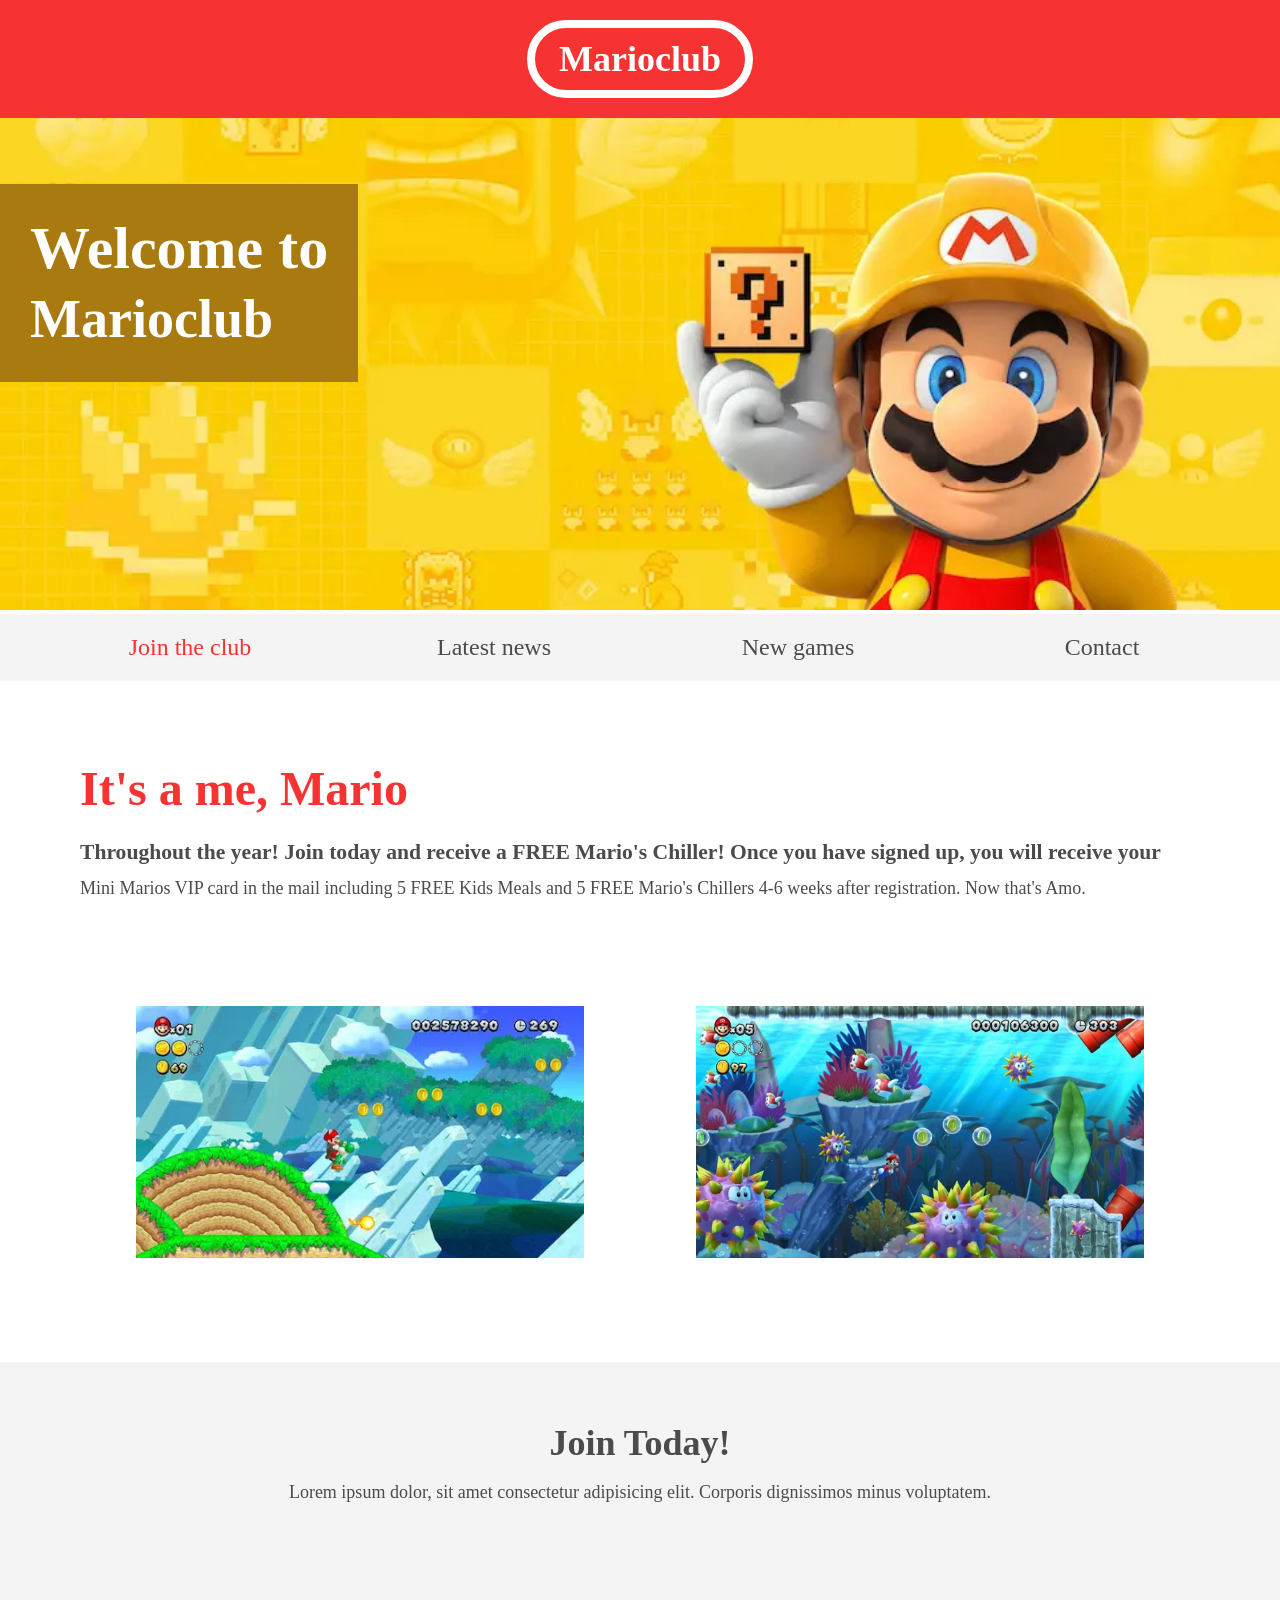
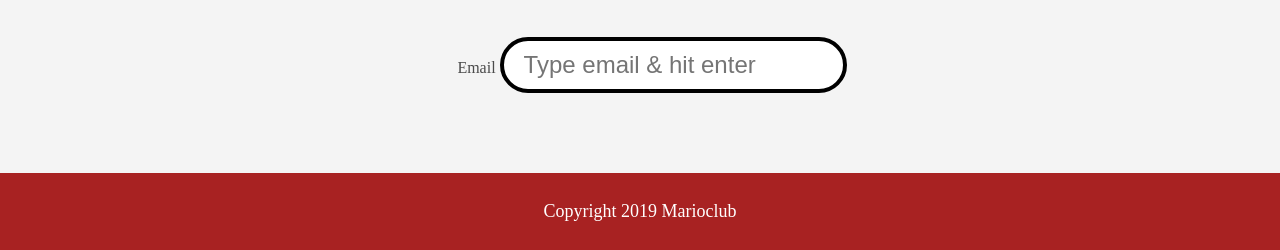
<file: index.html>
<!DOCTYPE html>
<html lang="en">

<head>
    <meta charset="UTF-8">
    <meta name="viewport" 
    content="width=device-width, initial-scale=1.0">

    <title>Marioclub - Home</title>


    <link rel="shortcut icon" href="img/favicon.ico" type="image/x-icon">
    <link rel="icon" href="img/favicon.ico" type="image/x-icon">
    <link rel="stylesheet" href="css/style.css">
    
</head>

<body>
    <header>
        <a href="index.html">
            <div class="logo">Marioclub</div>
        </a>
    </header>
    <section class="banner">
        <img src="img/banner.webp" alt="marioclub welcome banner">
        <div class="welcome">
            <h1>Welcome to <br><span>Marioclub</span></h1>
        </div>
    </section>
    <nav class="main-nav">
        <ul>
            <li><a href="index.html" class="join" aria-current="page">Join the club</a></li>
            <li><a href="news.html">Latest news</a></li>
            <li><a href="games.html">New games</a></li>
            <li><a href="contact.html">Contact</a></li>
        </ul>
    </nav>
    <main>
        <article>
            <h2>It's a me, Mario</h2>
            <p>Throughout the year! Join today and receive a FREE Mario's Chiller! Once you have signed up, you will receive your Mini Marios VIP card in the mail including 5 FREE Kids Meals and 5 FREE Mario's Chillers 4-6 weeks after registration. Now that's Amo.</p>
        </article>
        <ul class="images">
            <li><img src="img/thumb-1.webp" alt="Picture of Mario jumping to pick up coins" loading="lazy"></li>
            <li><img src="img/thumb-2.webp" alt="Picture of Mario swimming with monsters" loading="lazy"></li>
        </ul>
    </main>
    <section class="join">
        <h2>Join Today!</h2>
        <p>Lorem ipsum dolor, sit amet consectetur adipisicing elit. Corporis dignissimos minus voluptatem.</p>
        <form>
            <label for="email">Email</label>
            <input type="email" id="email" name="email" placeholder="Type email & hit enter" required>
        </form>
    </section>
    <footer>
        <p class="copyright">Copyright 2019 Marioclub</p>
    </footer>
</body>

</html>
</file>
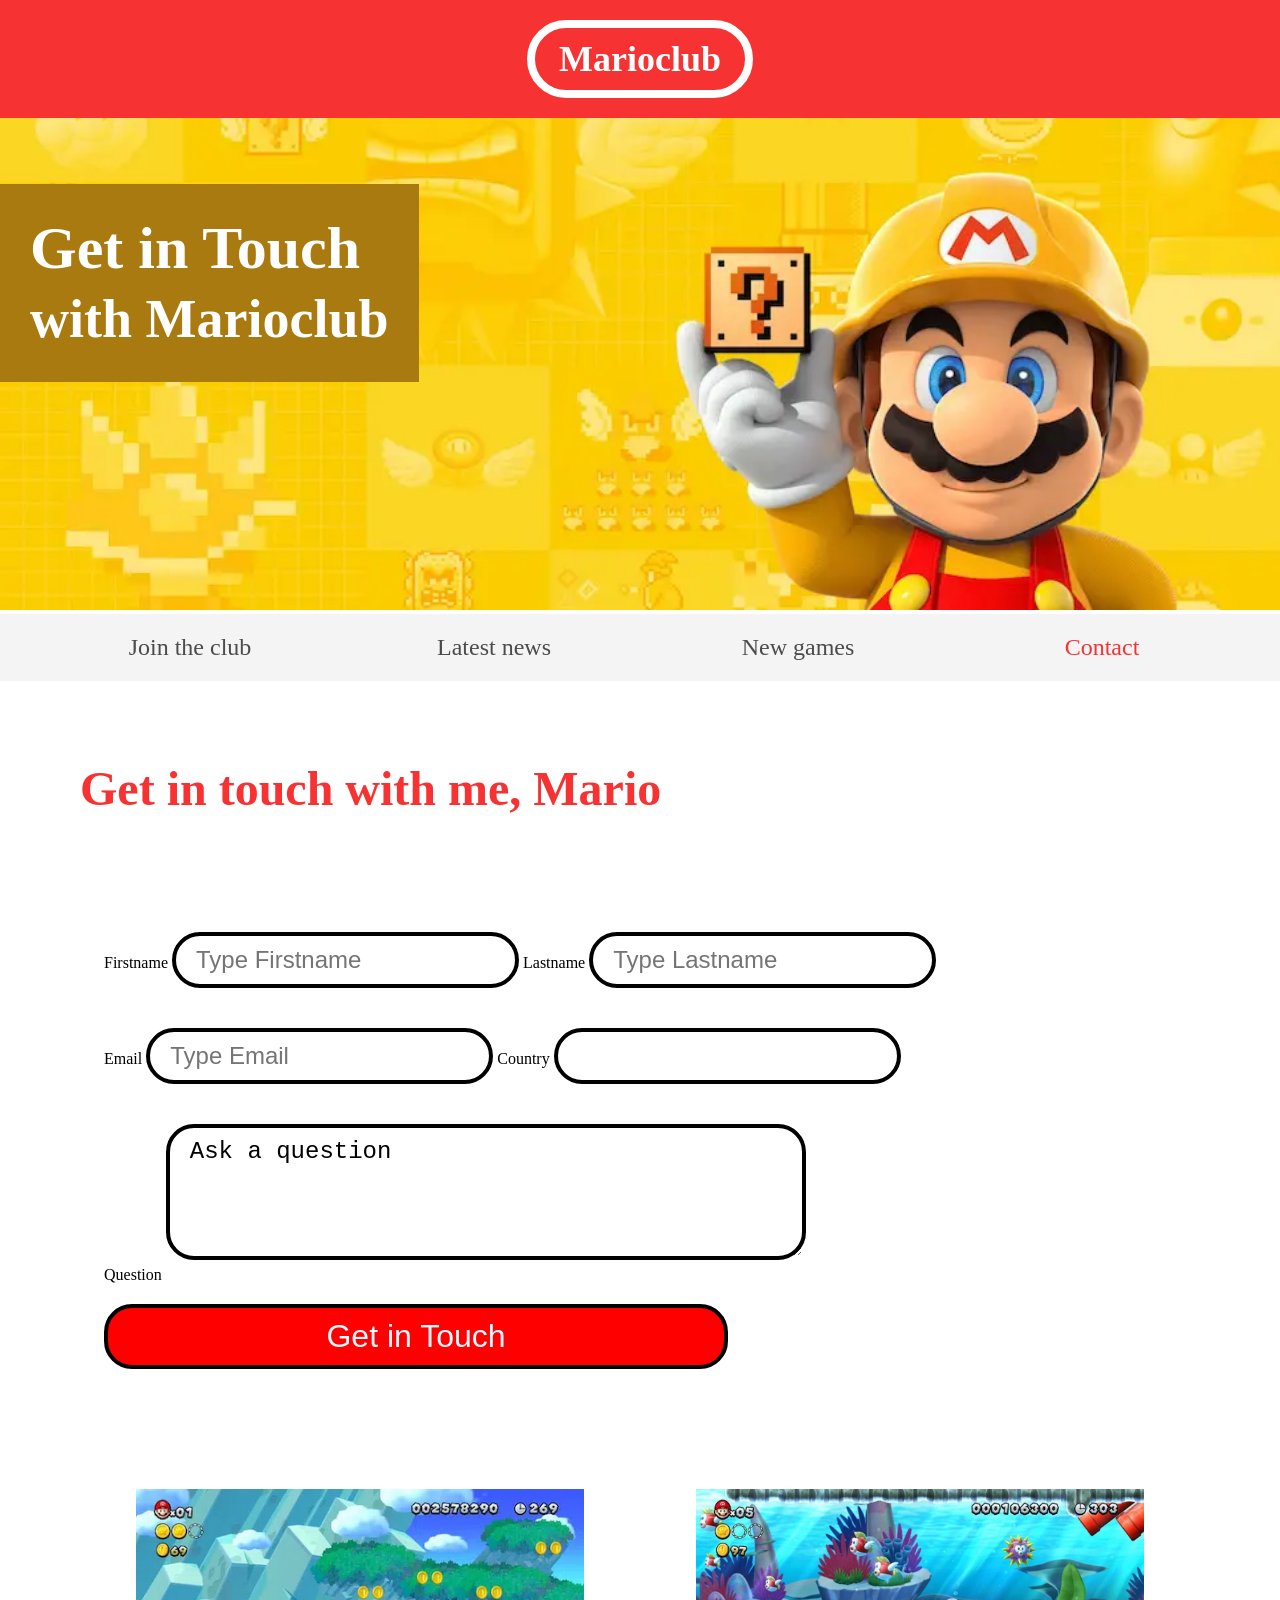
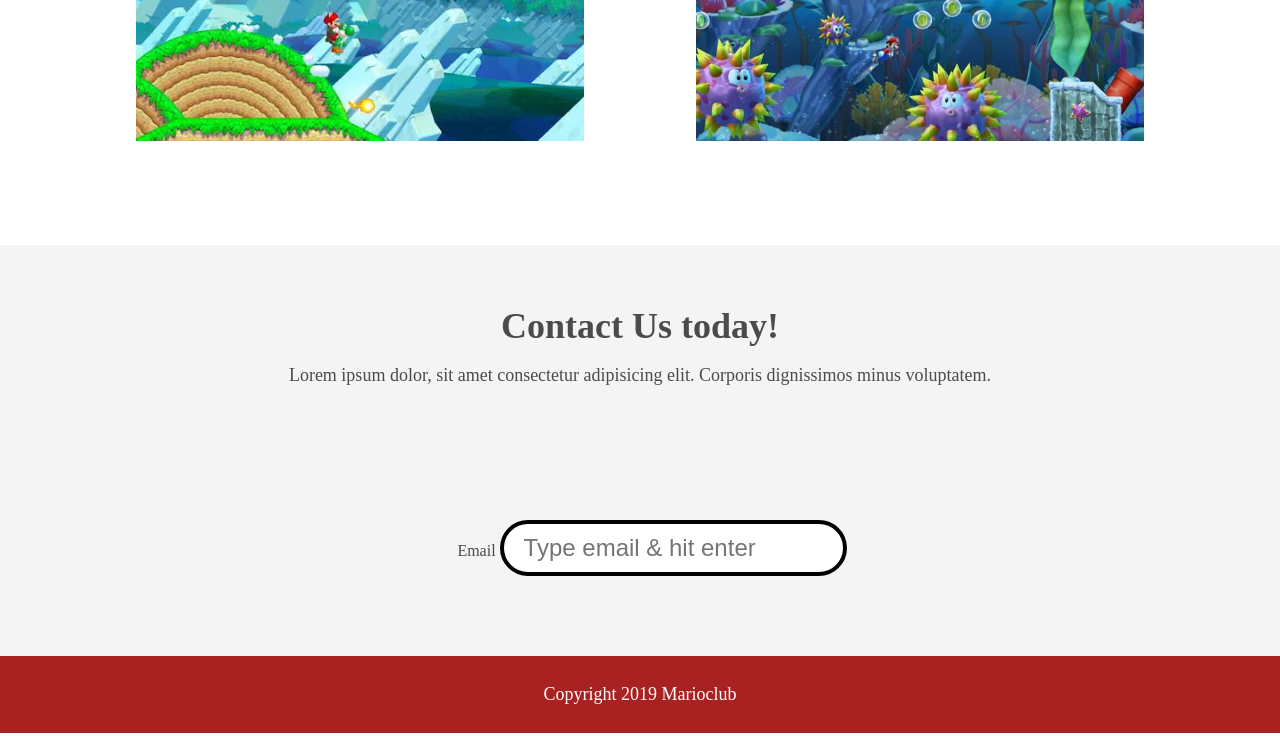
<file: contact.html>
<!DOCTYPE html>
<html lang="en">

<head>
    <meta charset="UTF-8">
    <meta name="viewport" 
    content="width=device-width, initial-scale=1.0">
    
    <title>Marioclub - Contact</title>

   
    <link rel="shortcut icon" href="img/favicon.ico" type="image/x-icon">
    <link rel="icon" href="img/favicon.ico" type="image/x-icon">
    <link rel="stylesheet" href="css/style.css">
    
</head>

<body>
    <header>
        <a href="index.html">
            <div class="logo">Marioclub</div>
        </a>
    </header>
    <section class="banner">
        <img src="img/banner.webp" alt="marioclub welcome banner">
        <div class="welcome">
            <h1>Get in Touch<br><span>with Marioclub</span></h1>
        </div>
    </section>
    <nav class="main-nav">
        <ul>
            <li><a href="index.html">Join the club</a></li>
            <li><a href="news.html">Latest news</a></li>
            <li><a href="games.html">New games</a></li>
            <li><a href="contact.html" class="join" aria-current="page" >Contact</a></li>
        </ul>
    </nav>
    <main>
        <article>
            <h2>Get in touch with me, Mario</h2>
            <form>
                <label for="fname">Firstname</label>
                <input type="text" id="fname" name="fname" autocomplete="fname" placeholder="Type Firstname" required>

                <label for="lname">Lastname</label>
                <input type="text" id="lname" name="lname" autocomplete="lname" placeholder="Type Lastname" required><br />

                <label for="mail">Email</label>
                <input type="email" id="mail" name="mail" autocomplete="email" placeholder="Type Email" required>

                <label for="country">Country</label>
                <input list="countries" name="country" id="country" autocomplete="country-name">
                <datalist id="countries">
                    <option value="Albania">
                    <option value="Austria">
                    <option value="Belarus">
                    <option value="Belgium">
                    <option value="Bosnia">
                    <option value="Bulgaria">
                    <option value="Croatia">
                    <option value="Czech Republic">
                    <option value="Denmark">
                    <option value="Finland">
                    <option value="France">
                    <option value="Georgia">
                    <option value="Germany">
                    <option value="Greece">
                    <option value="Hungary">
                    <option value="Ireland">
                    <option value="Italy">
                    <option value="Kazakhstan">
                    <option value="Lithuania">
                    <option value="Netherlands">
                    <option value="Norway">
                    <option value="Poland">
                    <option value="Portugal">
                    <option value="Romania">
                    <option value="Russia">
                    <option value="Serbia">
                    <option value="Slovakia">
                    <option value="Spain">
                    <option value="Turkey">
                    <option value="Sweden">
                    <option value="Switzerland">
                    <option value="Ukraine">
                    <option value="United Kingdom">
                </datalist>
                <br />

                <label for="question">Question</label>
                <textarea name="question" id="question" rows="4" cols="40" placeholder="Ask a question...">Ask a question</textarea>
                <input type="submit" value="Get in Touch">
            </form>
        </article>
        <ul class="images">
            <li><img src="img/thumb-1.webp" alt="Picture of Mario jumping to pick up coins" loading="lazy"></li>
            <li><img src="img/thumb-2.webp" alt="Picture of Mario swimming with monsters" loading="lazy"></li>
        </ul>
    </main>
    <section class="join">
        <h2>Contact Us today!</h2>
        <p>Lorem ipsum dolor, sit amet consectetur adipisicing elit. Corporis dignissimos minus voluptatem.</p>
        <form>
            <label for="email">Email</label>
            <input type="email" id="email" name="email" placeholder="Type email & hit enter" required>
        </form>

    </section>
    <footer>
        <p class="copyright">Copyright 2019 Marioclub</p>
    </footer>
</body>

</html>
</file>
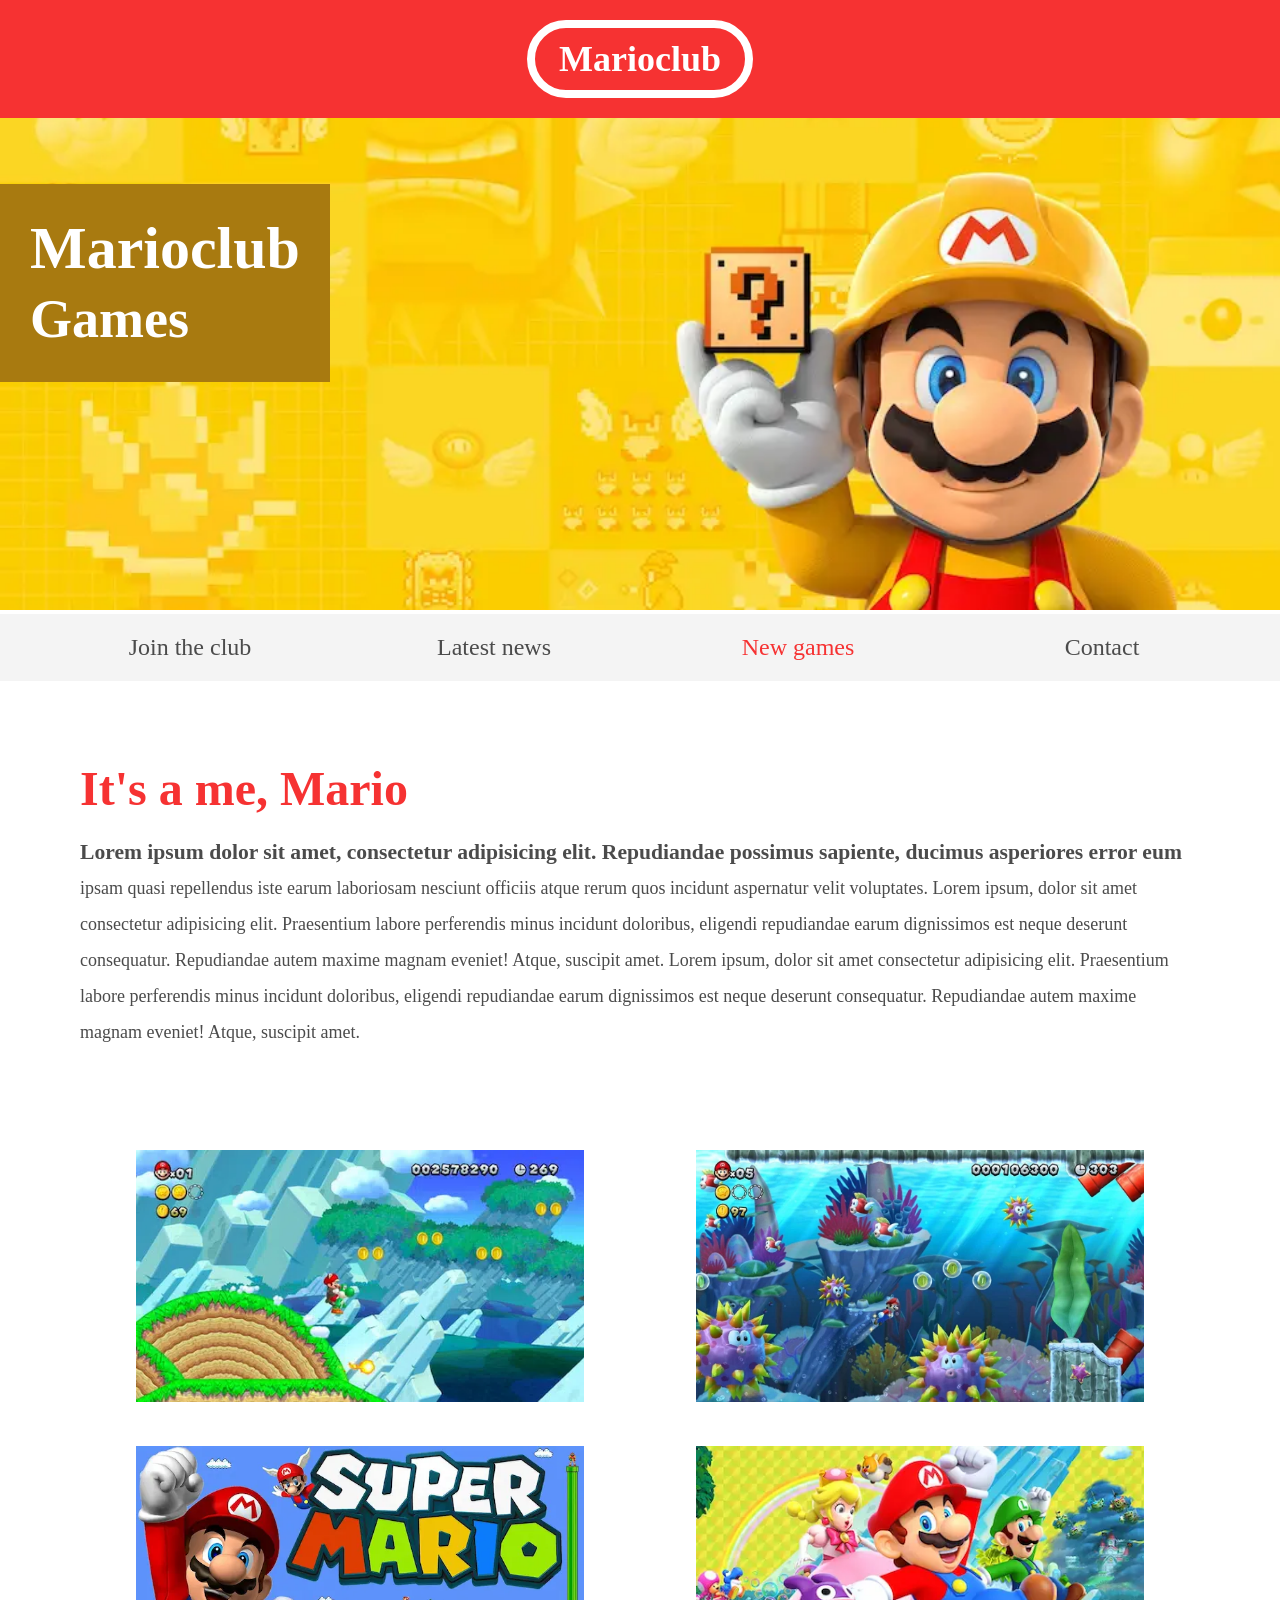
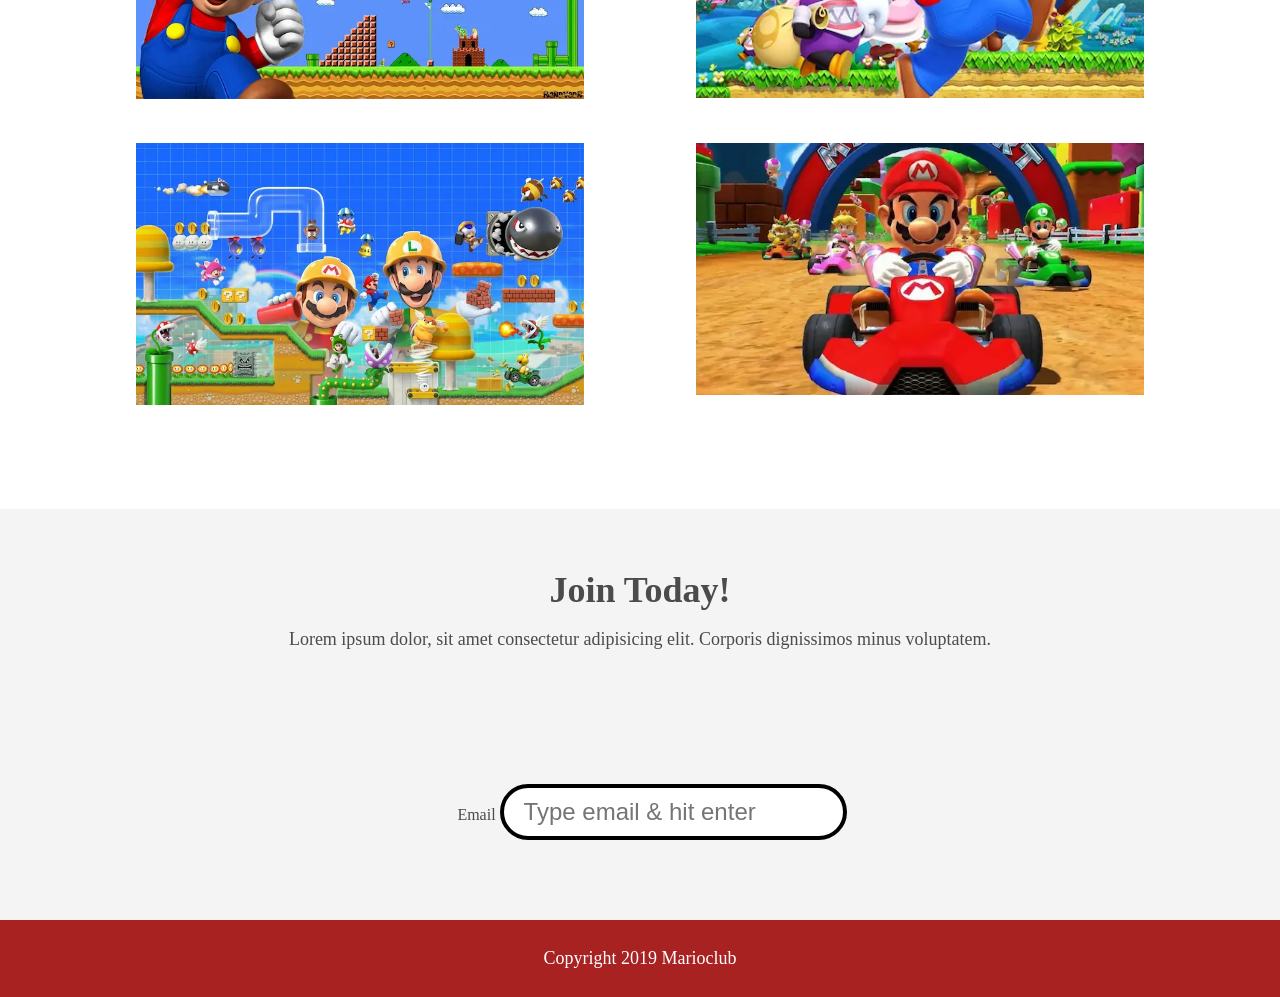
<file: games.html>
<!DOCTYPE html>
<html lang="en">

<head>
    <meta charset="UTF-8">
    <meta name="viewport" 
    content="width=device-width, initial-scale=1.0">

    <title>Marioclub - Games</title>

  
    <link rel="shortcut icon" href="img/favicon.ico" type="image/x-icon">
    <link rel="icon" href="img/favicon.ico" type="image/x-icon">
    <link rel="stylesheet" href="css/style.css">

    
</head>

<body>
    <header>
        <a href="index.html">
            <div class="logo">Marioclub</div>
        </a>
    </header>
    <section class="banner">
        <img src="img/banner.webp" alt="marioclub welcome banner">
        <div class="welcome">
            <h1>Marioclub<br><span>Games</span></h1>
        </div>
    </section>
    <nav class="main-nav">
        <ul>
            <li><a href="index.html">Join the club</a></li>
            <li><a href="news.html">Latest news</a></li>
            <li><a href="games.html" class="join" aria-current="page" >New games</a></li>
            <li><a href="contact.html">Contact</a></li>
        </ul>
    </nav>
    <main>
        <article>
            <h2>It's a me, Mario</h2>
            <p>Lorem ipsum dolor sit amet, consectetur adipisicing elit. Repudiandae possimus sapiente, ducimus asperiores error eum ipsam quasi repellendus iste earum laboriosam nesciunt officiis atque rerum quos incidunt aspernatur velit voluptates. Lorem ipsum, dolor sit amet consectetur adipisicing elit. Praesentium labore perferendis minus incidunt doloribus, eligendi repudiandae earum dignissimos est neque deserunt consequatur. Repudiandae autem maxime magnam eveniet! Atque, suscipit amet. Lorem ipsum, dolor sit amet consectetur adipisicing elit. Praesentium labore perferendis minus incidunt doloribus, eligendi repudiandae earum dignissimos est neque deserunt consequatur. Repudiandae autem maxime magnam eveniet! Atque, suscipit amet.</p>
        </article>
        <ul class="images">
            <li class="coverimage"><img src="img/thumb-1.webp" alt="Picture of Mario jumping to pick up coins" loading="lazy"></li>
            <li class="coverimage"><img src="img/thumb-2.webp" alt="Picture of Mario swimming with monsters" loading="lazy"></li>
            <li class="coverimage"><img src="img/thumb-3.webp" alt="Picture of super mario" loading="lazy"></li>
            <li class="coverimage"><img src="img/thumb-4.webp" alt="Picture of mario running with his friends" loading="lazy"></li>
            <li class="coverimage"><img src="img/thumb-5.webp" alt="Picture of mario and luigi" loading="lazy"></li>
            <li class="coverimage"><img src="img/thumb-6.webp" alt="Picture of mario driving a car" loading="lazy"></li>
        </ul>
    </main>
    <section class="join">
        <h2>Join Today!</h2>
        <p>Lorem ipsum dolor, sit amet consectetur adipisicing elit. Corporis dignissimos minus voluptatem.</p>
        <form>
            <label for="email">Email</label>
            <input type="email" id="email" name="email" placeholder="Type email & hit enter" required>
        </form>
    </section>
    <footer>
        <p class="copyright">Copyright 2019 Marioclub</p>
    </footer>
</body>

</html>
</file>
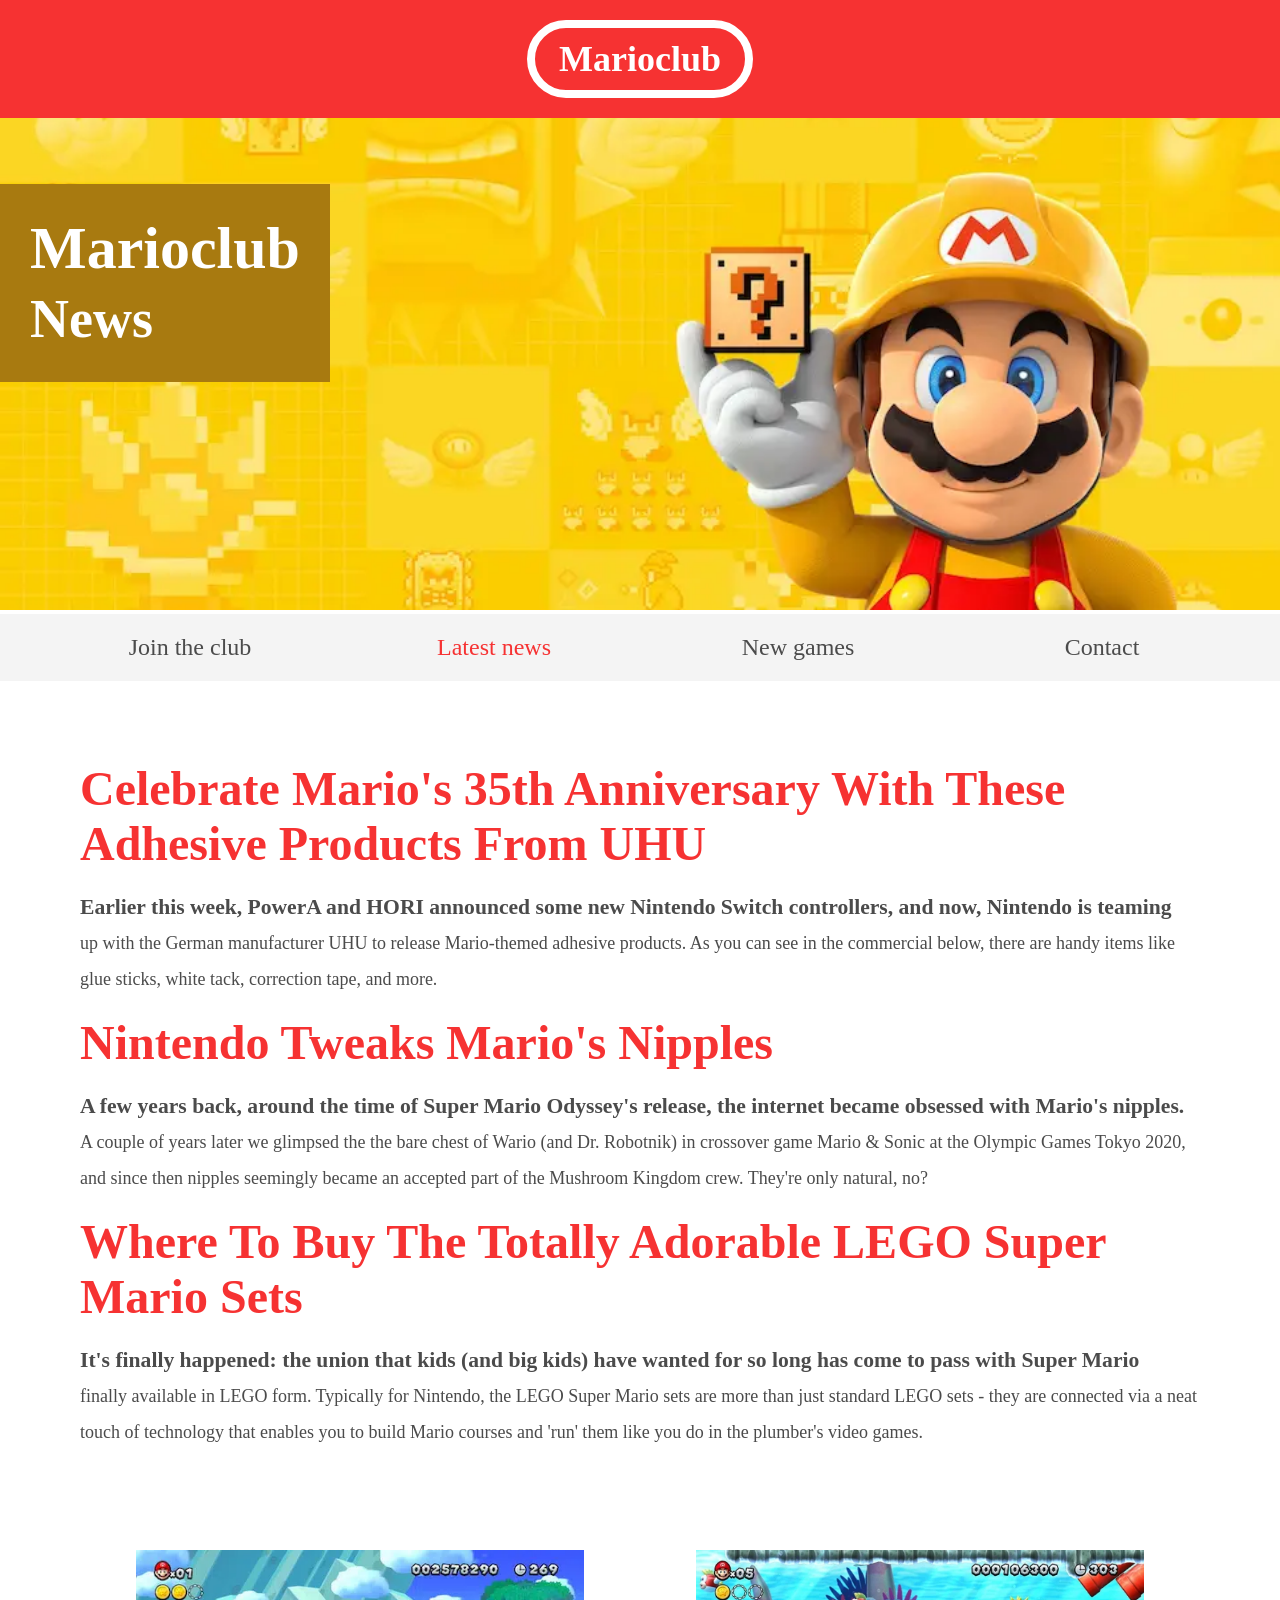
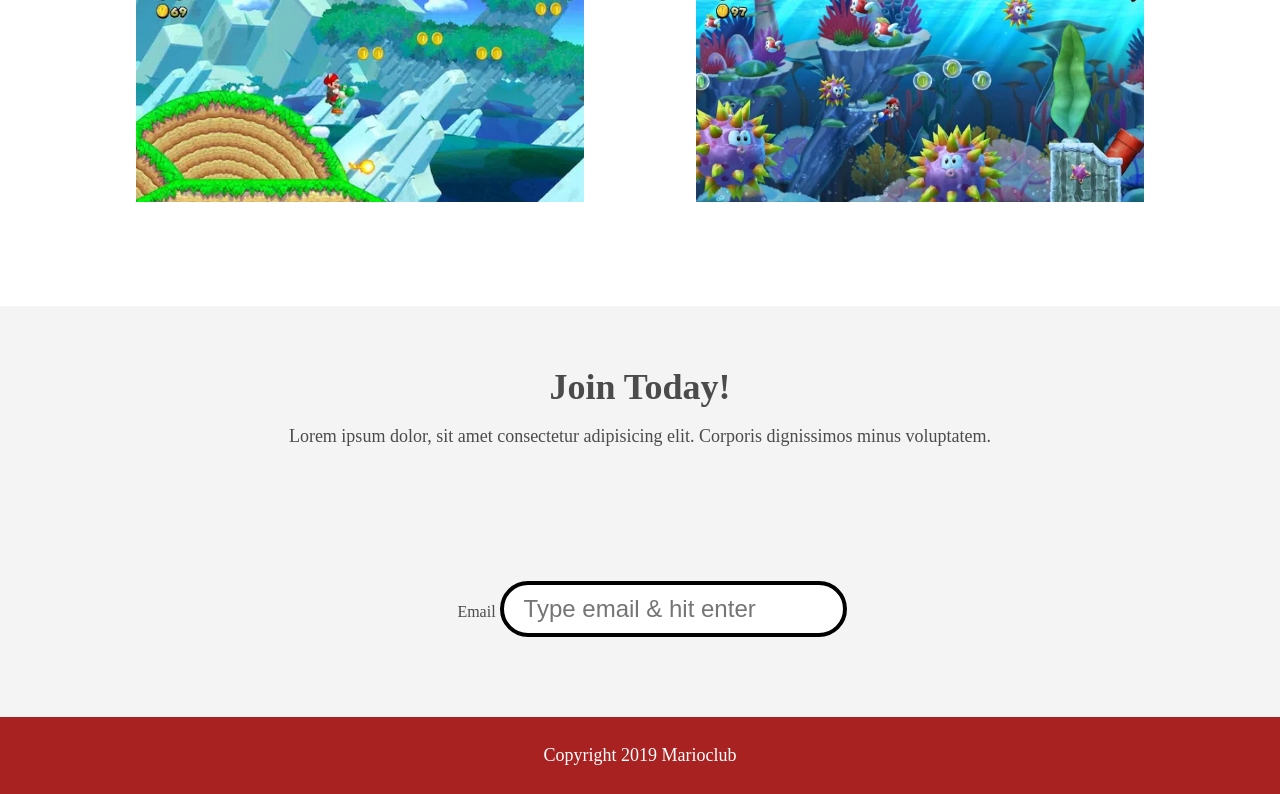
<file: news.html>
<!DOCTYPE html>
<html lang="en">

<head>
    <meta charset="UTF-8">
    <meta name="viewport" 
    content="width=device-width, initial-scale=1.0">

    <title>Marioclub - News</title>

    <link rel="shortcut icon" href="img/favicon.ico" type="image/x-icon">
    <link rel="icon" href="img/favicon.ico" type="image/x-icon">
    <link rel="stylesheet" href="css/style.css">
    
</head>

<body>
    <header>
        <a href="index.html">
            <div class="logo">Marioclub</div>
        </a>
    </header>
    <section class="banner">
        <img src="img/banner.webp" alt="marioclub welcome banner">
        <div class="welcome">
            <h1>Marioclub<br><span>News</span></h1>
        </div>
    </section>
    <nav class="main-nav">
        <ul>
            <li><a href="index.html">Join the club</a></li>
            <li><a href="news.html" class="join" aria-current="page" >Latest news</a></li>
            <li><a href="games.html">New games</a></li>
            <li><a href="contact.html">Contact</a></li>
        </ul>
    </nav>
    <main>
        <article>
            <h2>Celebrate Mario's 35th Anniversary With These Adhesive Products From UHU</h2>
            <p>Earlier this week, PowerA and HORI announced some new Nintendo Switch controllers, and now, Nintendo is teaming up with the German manufacturer UHU to release Mario-themed adhesive products. As you can see in the commercial below, there are handy items like glue sticks, white tack, correction tape, and more.</p>
        </article>
        <article>
            <h2> Nintendo Tweaks Mario's Nipples</h2>
            <p>A few years back, around the time of Super Mario Odyssey's release, the internet became obsessed with Mario's nipples. A couple of years later we glimpsed the the bare chest of Wario (and Dr. Robotnik) in crossover game Mario & Sonic at the Olympic Games Tokyo 2020, and since then nipples seemingly became an accepted part of the Mushroom Kingdom crew. They're only natural, no?</p>
        </article>
        <article>
            <h2>Where To Buy The Totally Adorable LEGO Super Mario Sets</h2>
            <p>It's finally happened: the union that kids (and big kids) have wanted for so long has come to pass with Super Mario finally available in LEGO form. Typically for Nintendo, the LEGO Super Mario sets are more than just standard LEGO sets - they are connected via a neat touch of technology that enables you to build Mario courses and 'run' them like you do in the plumber's video games.</p>
        </article>
        <ul class="images">
            <li><img src="img/thumb-1.webp" alt="Picture of Mario jumping to pick up coins" loading="lazy"></li>
            <li><img src="img/thumb-2.webp" alt="Picture of Mario swimming with monsters" loading="lazy"></li>
        </ul>
    </main>
    <section class="join">
        <h2>Join Today!</h2>
        <p>Lorem ipsum dolor, sit amet consectetur adipisicing elit. Corporis dignissimos minus voluptatem.</p>
        <form>
            <label for="email">Email</label>
            <input type="email" id="email" name="email" placeholder="Type email & hit enter" required>
        </form>
    </section>
    <footer>
        <p class="copyright">Copyright 2019 Marioclub</p>
    </footer>
</body>

</html>
</file>
<file: css/style.css>
body, ul, li, h1, h2, a{
  margin: 0;
  padding: 0;
  font-family: tahoma;
}
p{
  font-size: 18px;
}
header a {
  background-color: #F63232;
  padding: 20px 0;
  text-align: center;
  position: fixed;
  width: 100%;
  top: 0;
  left: 0;
  z-index: 1;
}
header .logo{
  color: white;
  border: 8px solid white;
  display: inline-block;
  padding: 10px 24px;
  border-radius: 40px;
  font-size: 36px;
  font-weight: bold;
}
.banner{
  position: relative;
}
.banner img{
  width: 100%;
}
.banner .welcome{
  background:#a87a10;
  color: white;
  padding: 30px;
  font-size: 40px;
  position: absolute;
  left: 0;
  top: 30%;
} 
.banner .welcome span{
  font-size: 0.9em;
}
nav{
  background: #F4F4F4;
  padding: 20px;
  position: -webkit-sticky;
  position: sticky;
  top: 106px;
  z-index: 1;
}
nav ul{
  white-space: nowrap;
  max-width: 1200px;
  margin: 0 auto;
  text-align: center;
}
nav li{
  width: 25%;
  display: inline-block;
  font-size: 24px;
}
nav li a{
  text-decoration: none;
  color: #4B4B4B;
}
nav li a:hover{
  text-decoration: underline;
}
nav li a.join{
  color: #F63232;
}
main{
  max-width: 100%;
  width: 1200px;
  margin: 80px auto;
  padding: 0 40px;
  -webkit-box-sizing: border-box;
  box-sizing: border-box;
}
article h2{
  color: #F63232;
  font-size: 48px;
}
article p{
  line-height: 2em;
  color: #4B4B4B;
}
article p::first-line{
  font-weight: bold;
  font-size: 1.2em;
}
.images{
  text-align: center;
  margin: 80px 0;
  white-space: nowrap;
}
.images li{
  display: inline-block;
  list-style-type: none;
  width: 40%;
  margin: 20px 5%;
  position: relative;
}
.images li:hover{
  top: -4px;
}
.images li img{
  max-width: 100%;
}
.images {
  display: -webkit-box;
  display: -ms-flexbox;
  display: flex;
  -ms-flex-wrap: wrap;
  flex-wrap: wrap;
}

.coverimage li {
  -webkit-box-flex: 1;
  -ms-flex: 0 0 50%;
  flex: 0 0 50%; /* explanation below */
  margin: 5px;
  height: 100px;
  
}

section.join{
  background: #F4F4F4;
  text-align: center;
  padding: 60px 20px;
  color: #4B4B4B;
}
section.join h2{
  font-size: 36px;
}
form {
    padding-left: 1.5rem;
    padding-top: 6rem;
}

form input{
  margin: 20px 0;
  padding: 10px 20px;
  font-size: 24px;
  border-radius: 28px;
  border: 4px solid black;
}

form textarea{
  margin: 20px 0;
  padding: 10px 20px;
  font-size: 24px;
  border-radius: 28px;
  border: 4px solid black;
}
form input:focus{
  border: 4px dashed #4B4B4B;
  outline: none;
}
form textarea:focus{
  border: 4px dashed #4B4B4B;
  outline: none;
}
form input:valid{
  border: 4px solid #000000;
}
input[type="submit"] {
    width: 39rem;
    background-color: red;
    font-size: xx-large;
    color: ghostwhite;
}
input[type="submit"]:focus {
    border: 4px dashed ghostwhite;
    outline: none
}
footer{
  background: #a82222;
  color: white;
  padding: 10px;
  text-align: center;
}

/* responsive styles */

@media screen and (max-width: 1400px){

  .banner .welcome{
    font-size: 40px;
  }

}

@media screen and (max-width: 960px){

  .banner .welcome{
    font-size: 28px;
  }
  nav li{
    font-size: 18px;
  }

}

@media screen and (max-width: 700px){

  .banner .welcome{
    font-size: 20px;
    position: relative;
    text-align: center;
  }
  .banner .welcome br{
    display: none;
  }
  .banner .welcome span{
    font-size: 1em;
  }
  nav li{
    font-size: 18px;
  }
  .images li{
    width: 100%;
    display: block;
    margin: 20px auto;
  }

}

@media screen and (max-width: 560px){

  .banner .welcome{
    font-size: 20px;
    position: relative;
    text-align: center;
  }
  .banner .welcome br{
    display: none;
  }
  .banner .welcome span{
    font-size: 1em;
  }
  nav li{
    display: block;
    width: 100%;
    margin: 12px 0;
  }
  article h2{
    font-size: 36px;
  }
  header, nav{
    position: relative;
    top: 0;
  }
  

}
</file>
